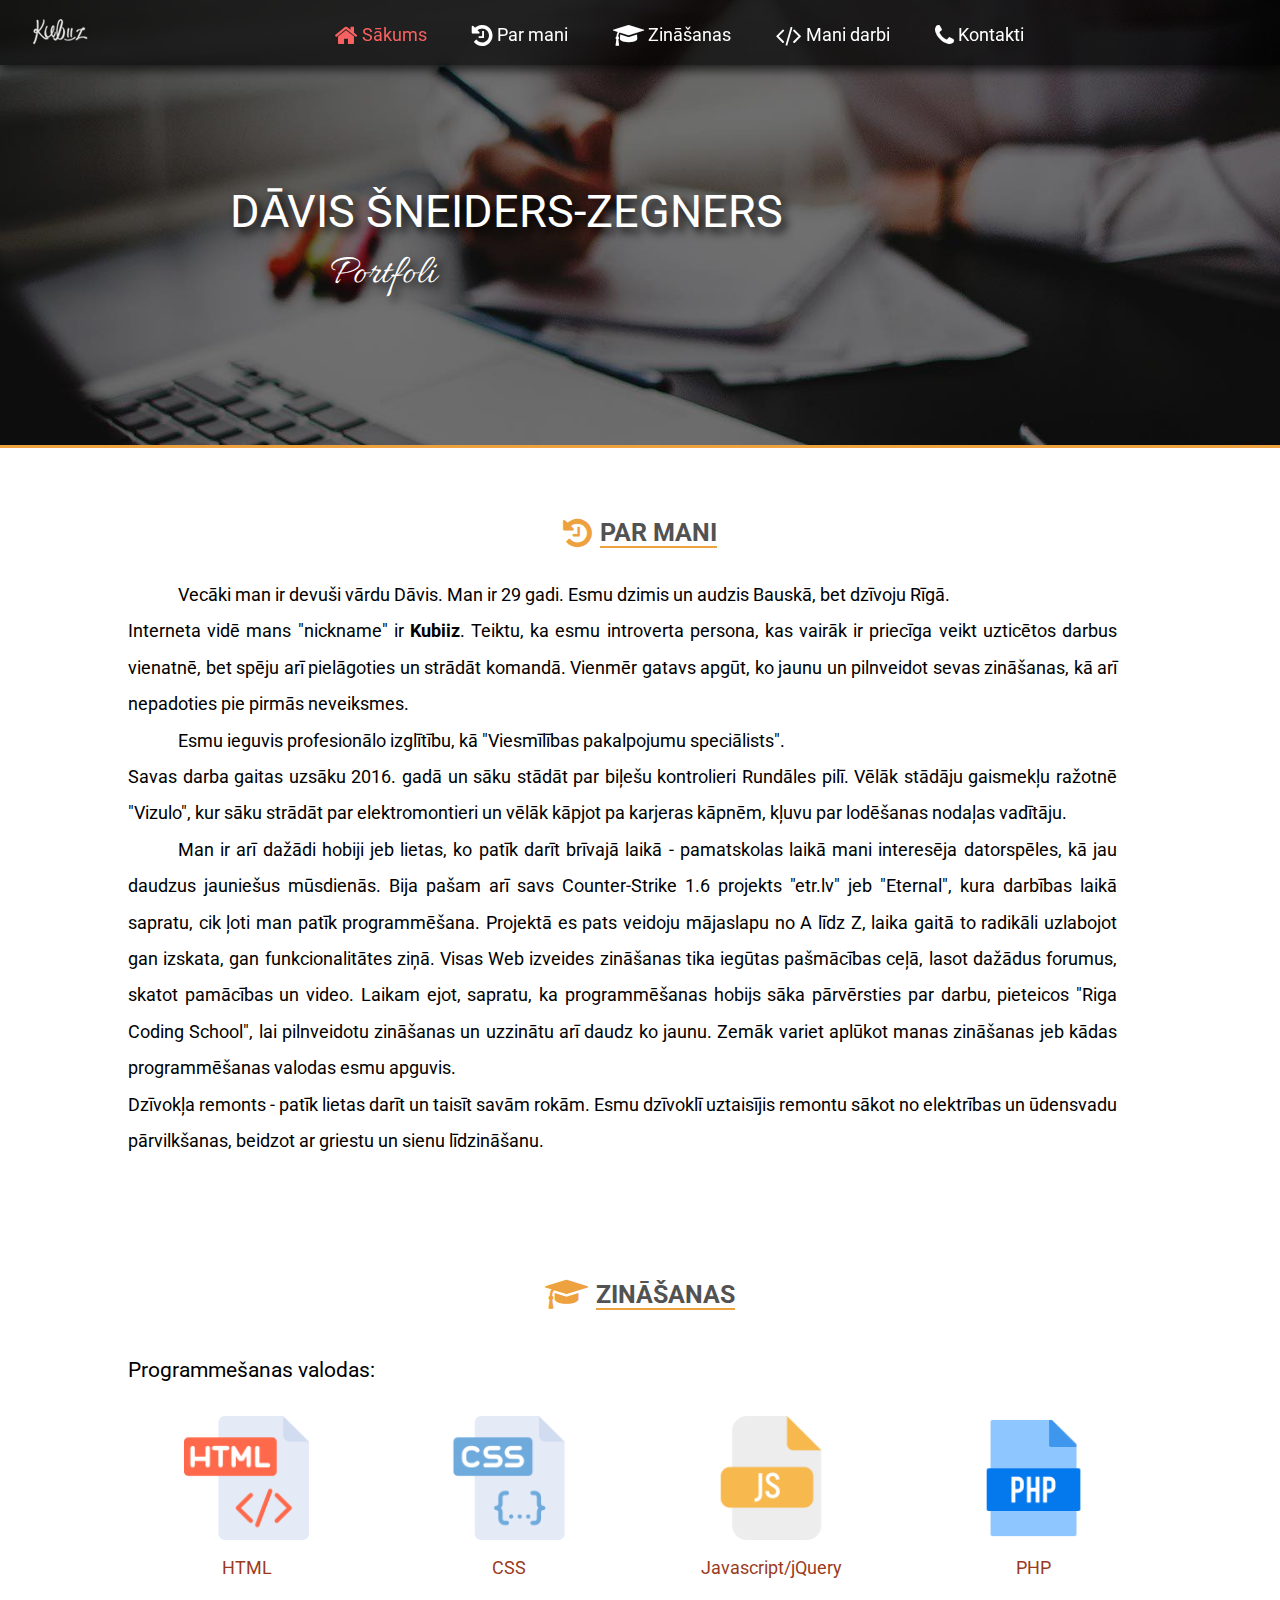
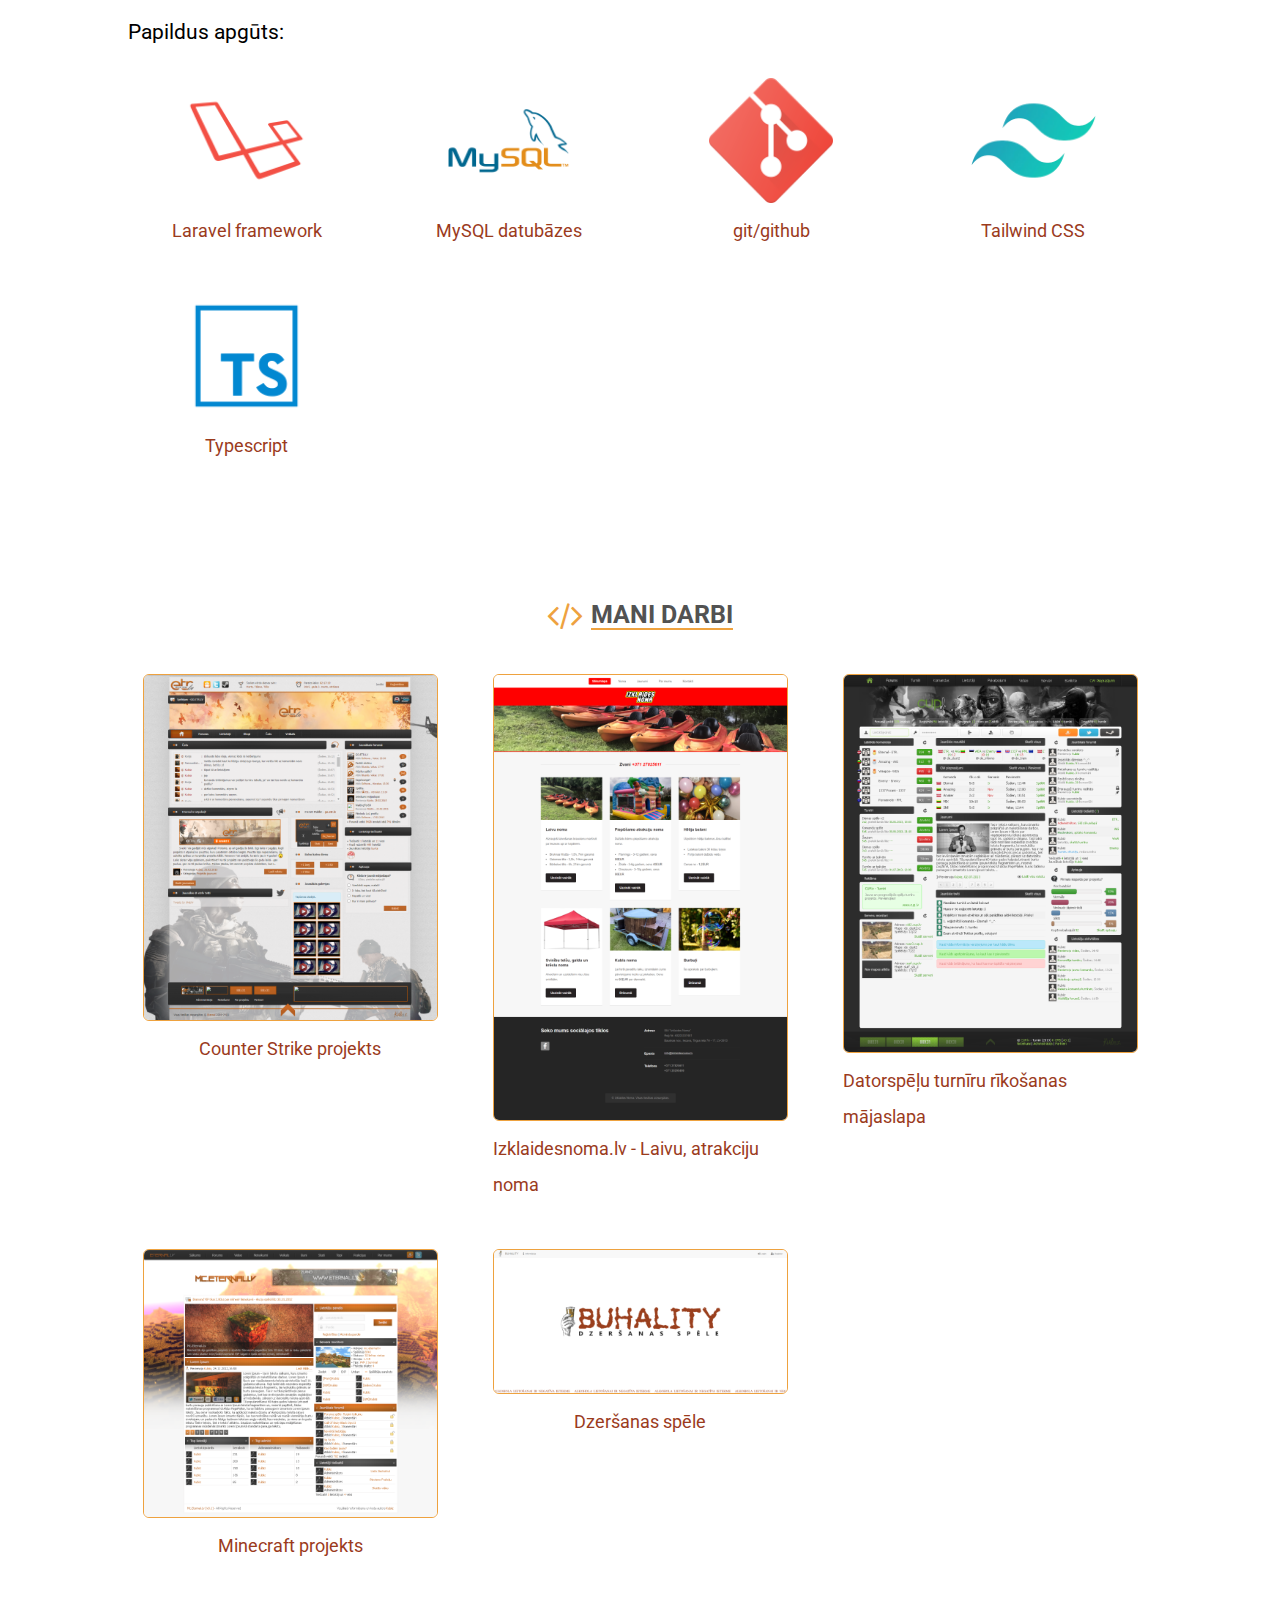
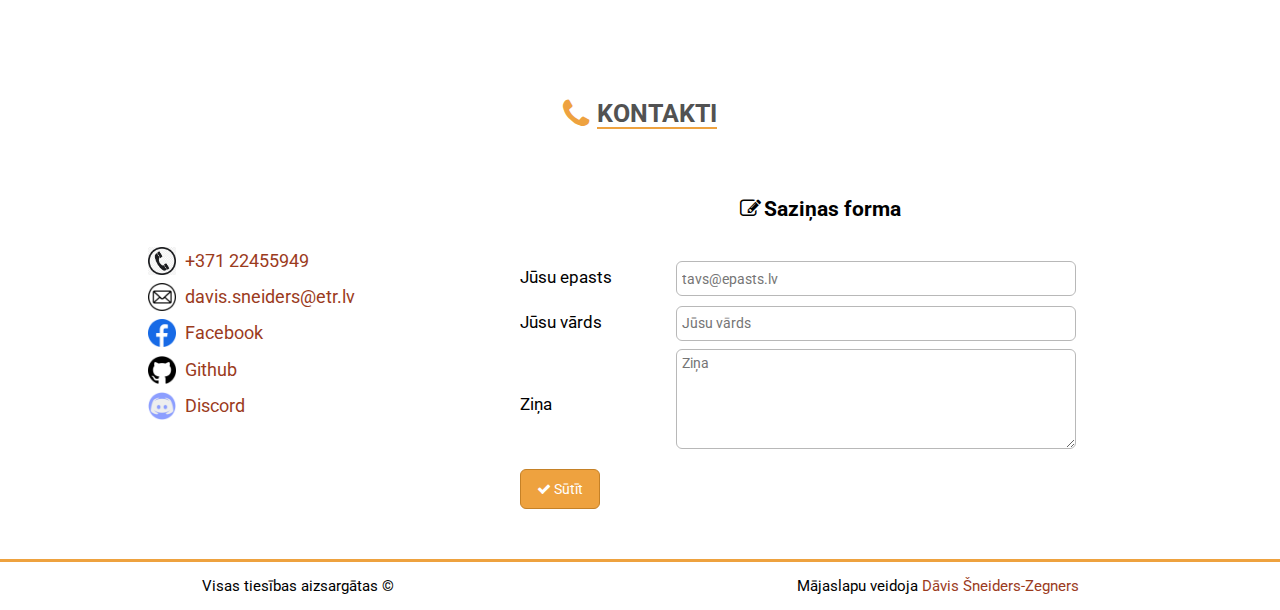
<file: Portfolio/index.html>
<!--
	Autors: Dāvis Šneiders-Zegners
	Portfolio
-->
<!DOCTYPE html>
<html lang="lv">
<head>
	<meta charset="UTF-8">
	<meta name="viewport" content="width=device-width, initial-scale=1.0">
	<link rel="icon" type="image/x-icon" href="assets/images/icons/favicon.png">
	<title>Portfolio</title>
	<meta name="description" content="Dāvis Šneiders-Zegners Portfolio">
  	<meta name="keywords" content="Portfolio, Kubiiz, Dāvis Šneiders-Zegners, PHP, HTML, CSS, jQuery, javascript">
  	<meta name="author" content="Dāvis Šneiders-Zegners">
	<link rel="stylesheet" href="assets/css/style.css">
	<link rel="stylesheet" href="assets/css/responsive.css">
	<link rel="stylesheet" href="assets/css/font-awesome.min.css">
	<link rel="stylesheet" href="https://cdn.jsdelivr.net/npm/@fancyapps/ui@5.0/dist/fancybox/fancybox.css"/>
</head>
<body>
	<aside id="nav" class="smooth">
		<div class="closebtn oc-nav">&times;</div>
		<ul>
			<li><a data-section="home" href="#home" class="current"><i class="fa fa-home fa-lg"></i> Sākums</a></li>
			<li><a data-section="aboutme" href="#aboutme"><i class="fa fa-history fa-lg"></i> Par mani</a></li>
			<li><a data-section="knowledge" href="#knowledge"><i class="fa fa-graduation-cap fa-lg"></i> Zināšanas</a></li>
			<li><a data-section="myworks" href="#myworks"><i class="fa fa-code fa-lg"></i> Mani darbi</a></li>
			<li><a data-section="contacts" href="#contacts"><i class="fa fa-phone fa-lg"></i> Kontakti</a></li>
		</ul>
	</aside>
	<div id="home"></div>
	<nav class="smooth">
		<div class="logo">
			<a href="#home"><img src="assets/images/kubiiz.png" alt=""></a>
		</div>
		<ul>
			<li><a data-section="home" href="#home" class="current"><i class="fa fa-home fa-lg"></i> Sākums</a></li>
			<li><a data-section="aboutme" href="#aboutme"><i class="fa fa-history fa-lg"></i> Par mani</a></li>
			<li><a data-section="knowledge" href="#knowledge"><i class="fa fa-graduation-cap fa-lg"></i> Zināšanas</a></li>
			<li><a data-section="myworks" href="#myworks"><i class="fa fa-code fa-lg"></i> Mani darbi</a></li>
			<li><a data-section="contacts" href="#contacts"><i class="fa fa-phone fa-lg"></i> Kontakti</a></li>
		</ul>
		<div id="open-nav" class="oc-nav">&#9776;</div>
	</nav>
	<header>
		<div class="text">
			<div class="name">Dāvis Šneiders-Zegners</div>
			<div class="small" data-text="Portfolio"></div>
		</div>
	</header>
	
	<section id="aboutme">
		<h1><i class="fa fa-history fa-lg"></i>Par mani</h1>
		<div class="box">
			<p>
				Vecāki man ir devuši vārdu Dāvis. Man ir 29 gadi. Esmu dzimis un audzis Bauskā, bet dzīvoju Rīgā.<br />
			Interneta vidē mans "nickname" ir <b>Kubiiz</b>. Teiktu, ka esmu introverta persona, kas vairāk ir priecīga veikt uzticētos darbus vienatnē, bet spēju arī pielāgoties un strādāt komandā. Vienmēr gatavs apgūt, ko jaunu un pilnveidot sevas zināšanas, kā arī nepadoties pie pirmās neveiksmes.
			</p>
			<p>
				Esmu ieguvis profesionālo izglītību, kā "Viesmīlības pakalpojumu speciālists".<br />
				Savas darba gaitas uzsāku 2016. gadā un sāku stādāt par biļešu kontrolieri Rundāles pilī. 
				Vēlāk stādāju gaismekļu ražotnē "Vizulo", kur sāku strādāt par elektromontieri un vēlāk kāpjot pa karjeras kāpnēm, kļuvu par lodēšanas nodaļas vadītāju.<br />
			</p>
			<p>
				Man ir arī dažādi hobiji jeb lietas, ko patīk darīt brīvajā laikā - pamatskolas laikā mani interesēja datorspēles, kā jau daudzus jauniešus mūsdienās. Bija pašam arī savs Counter-Strike 1.6 projekts "etr.lv" jeb "Eternal", kura darbības laikā sapratu, cik ļoti man patīk programmēšana.
				Projektā es pats veidoju mājaslapu no A līdz Z, laika gaitā to radikāli uzlabojot gan izskata, gan funkcionalitātes ziņā. Visas Web izveides zināšanas tika iegūtas pašmācības ceļā, lasot dažādus forumus, skatot pamācības un video.
				Laikam ejot, sapratu, ka programmēšanas hobijs sāka pārvērsties par darbu, pieteicos "Riga Coding School", lai pilnveidotu zināšanas un uzzinātu arī daudz ko jaunu.
				Zemāk variet aplūkot manas zināšanas jeb kādas programmēšanas valodas esmu apguvis.<br />
				Dzīvokļa remonts - patīk lietas darīt un taisīt savām rokām. Esmu dzīvoklī uztaisījis remontu sākot no elektrības un ūdensvadu pārvilkšanas, beidzot ar griestu un sienu līdzināšanu. 
			</p>
		</div>
	</section>
	
	<section id="knowledge">
		<h1><i class="fa fa-graduation-cap fa-lg"></i>Zināšanas</h1>
		<div class="box">
			<h2>Programmešanas valodas:</h2>
			<div class="box-know">
				<div>
					<img src="assets/images/languages/html.png" alt="">
					<span>HTML</span>
				</div>
				<div>
					<img src="assets/images/languages/css.png" alt="">
					<span>CSS</span>
				</div>
				<div>
					<img src="assets/images/languages/javascript.png" alt="">
					<span>Javascript/jQuery</span>
				</div>
				<div>
					<img src="assets/images/languages/php.png" alt="">
					<span>PHP</span>
				</div>
			</div>
			<h2>Papildus apgūts:</h2>
			<div class="box-know">
				<div>
					<img src="assets/images/languages/laravel.png" alt="">
					<span>Laravel framework</span>
				</div>
				<div>
					<img src="assets/images/languages/mysql.png" alt="">
					<span>MySQL datubāzes</span>
				</div>
				<div>
					<img src="assets/images/languages/git.png" alt="">
					<span>git/github</span>
				</div>
				<div>
					<img src="assets/images/languages/tailwind.png" alt="">
					<span>Tailwind CSS</span>
				</div>
				<div>
					<img src="assets/images/languages/typescript.png" alt="">
					<span>Typescript</span>
				</div>
			</div>
		</div>
		<div class="clear"></div>
	</section>
	<section id="myworks">
		<h1><i class="fa fa-code fa-lg"></i>Mani darbi</h1>
		<div class="box">
			<div>
				<a class="blur" href="assets/images/works/etr.png" data-fancybox="works" data-caption="Counter Strike projekts">
					<img src="assets/images/works/thumbnail/etr.png" alt="" />
					<i class="fa fa-search-plus fa-3x"></i>
				</a>
				<span>Counter Strike projekts</span>
			</div>
			<div>
				<a class="blur" href="assets/images/works/izklaidesnoma.png" data-fancybox="works" data-caption="Izklaidesnoma.lv - Laivu, atrakciju noma">
					<img class="blur" src="assets/images/works/thumbnail/izklaidesnoma.png" alt="" />
					<i class="fa fa-search-plus fa-3x"></i>
				</a>
				<span>Izklaidesnoma.lv - Laivu, atrakciju noma</span>
			</div>
			<div>
				<a class="blur" href="assets/images/works/cup.png" data-fancybox="works" data-caption="Datorspēļu turnīru rīkošanas mājaslapa">
					<img class="blur" src="assets/images/works/thumbnail/cup.png" alt="" />
					<i class="fa fa-search-plus fa-3x"></i>
				</a>
				<span>Datorspēļu turnīru rīkošanas mājaslapa</span>
			</div>
			<div>
				<a class="blur" href="assets/images/works/mceternal.png" data-fancybox="works" data-caption="Minecraft projekts">
					<img class="blur" src="assets/images/works/thumbnail/mceternal.png" alt="" />
					<i class="fa fa-search-plus fa-3x"></i>
				</a>
				<span>Minecraft projekts</span>
			</div>
			<div>
				<a class="blur" href="assets/images/works/buhality.png" data-fancybox="works" data-caption="Dzeršanas spēle">
					<img class="blur" src="assets/images/works/thumbnail/buhality.png" alt="" />
					<i class="fa fa-search-plus fa-3x"></i>
				</a>
				<span>Dzeršanas spēle</span>
			</div>
		</div>
	</section>
	<section id="contacts">
		<h1><i class="fa fa-phone fa-lg"></i>Kontakti</h1>
		<div class="box">
			<div class="contact">
				<img src="assets/images/icons/phone.png" alt=""> <a target="_blank" href="tel:37122455949">+371 22455949</a><br />
				<img src="assets/images/icons/email.png" alt=""> <a target="_blank" href="mailto:davis.sneiders@etr.lv">davis.sneiders@etr.lv</a><br />
				<img src="assets/images/icons/facebook.png" alt=""> <a target="_blank" href="https://www.facebook.com/kubiizlv">Facebook</a><br />
				<img src="assets/images/icons/github.png" alt=""> <a target="_blank" href="https://github.com/Kubiiz">Github</a><br />
				<img src="assets/images/icons/discord.png" alt=""> <a target="_blank" href="http://discordapp.com/users/kubiiz">Discord</a><br />
			</div>
			<div class="form">
				<div class="contact-form"><i class="fa fa-pencil-square-o"></i> Saziņas forma</div>
				<form method="POST" action="modules/contact.php">
					<label for="email">Jūsu epasts</label>
					<div class="form">
						<input id="email" type="email" name="email" value="" placeholder="tavs@epasts.lv" required>
					</div>
					<label for="name">Jūsu vārds</label>
					<div class="form">
						<input id="name" type="text" name="name" value="" placeholder="Jūsu vārds" required>
					</div>
					<label for="comment">Ziņa</label>
					<div class="form">
						<textarea id="comment" name="comment" placeholder="Ziņa"></textarea>
					</div>
					<button type="submit">
						<i class="fa fa-check"></i> Sūtīt
					</button>
				</form>
			</div>
		</div>
	</section>
	<footer>
		<p>Visas tiesības aizsargātas &copy;</p>
		<p>Mājaslapu veidoja <span>Dāvis Šneiders-Zegners</span></p>
	</footer>
	<div id="backtotop"><i class="fa fa-arrow-up fa-2x"></i></div>
	<script src="https://code.jquery.com/jquery-3.7.1.min.js"></script>
	<script src="assets/js/javascript.js"></script>
	<script src="https://cdn.jsdelivr.net/npm/@fancyapps/ui@5.0/dist/fancybox/fancybox.umd.js"></script>
</body>
</html>
</file>
<file: Portfolio/assets/css/style.css>
@import url('https://fonts.googleapis.com/css?family=Allura&display=swap');
@import url('https://fonts.googleapis.com/css?family=Roboto&display=swap');

* {
    margin: 0 ;
    padding: 0;
    box-sizing: border-box;
}

body {
    font-family: "Roboto", sans-serif;
    position: relative;
    overflow-x: hidden;
}

html {
    font-size: 14px;
    scroll-behavior: smooth;
}

a, 
span {
    color: #9b3b1d;
    text-decoration: none;
    transition: 0.3s;
}

a:hover {
    color: #531908;
    transition: 0.3s;
}

aside#nav {
    width: 80vw;
    height: 100vh;
    position: fixed;
    z-index: 1;
    top: 65px;
    left: 0;
    background-color: rgba(0, 0, 0, 0.7);
    box-shadow: 10px 0 10px rgba(0, 0, 0, 0.7);
    padding-top: 65px;
    display: none;
}
  
aside#nav ul {
    position: absolute;
    top: 40px;
    padding-left: 40px;
    font-size: 1.4rem;
    list-style: none;
}

aside#nav ul li {
    padding: 10px 0;
}

aside#nav .closebtn {
    position: absolute;
    top: 10px;
    right: 25px;
    font-size: 2.5rem;
    color: #fff;
    cursor: pointer;
}

nav {
    width: 100vw;
    height: 65px;
    z-index: 1;
    background-color: rgba(0, 0, 0, 0.7);
    position: fixed;
    display: flex;
    flex-direction: row;
    align-items: center;
    justify-content: space-between;
    box-shadow: 0 5px 10px rgba(0, 0, 0, 0.7);
}

nav .logo {
    margin: 2px 0 0 32px;
    display: flex;
    align-items: center;
    justify-content:center;
}

nav .logo:hover {
    animation: pulse 1s infinite;
}

nav ul {
    margin: -17px 0 0 0;
}

nav ul li{
    color: #FFF;
    font-size: 1.3rem;
    float: left;
    list-style-type: none;
    margin: 21px 0 0 45px;
}

nav ul li a, 
nav ul li a:hover,
aside a,
aside a:hover{
    color: #FFF;
    transition: 0.3s;
}

nav ul li a:hover,
aside a:hover,
nav ul li .current,
aside .current{
    color: #f86161;
    transition: 0.3s;
}

#open-nav {
    color: #FFF;
    font-size: 1.8rem;
    margin: 2px 32px 0 0;
    cursor: context-menu;
    opacity: 0;
}

header {
    background: url('../images/bg.jpg');
    background-repeat: no-repeat;
    background-position: center;
    background-attachment: fixed;
    background-size: cover;
    background-color: #a1a1a1;
    width: 100vw;
    height: 35vw;
    display: flex;
    align-items: center;
    border-bottom: 3px solid #eea23f;
}

header .text{
    font-size: 3.2rem;
    color: #FFF;
    padding: 40px 0 0 230px;
    text-transform: uppercase;
    text-shadow: 5px 5px 10px rgba(0, 0, 0, 1);
}

header .text .small{
    font-family: "Allura", sans-serif;
    font-size: 3rem;
    color: #FFF;
    padding: 10px 0 0 100px;
    text-transform: capitalize;
}

section {
    padding: 20px 0;
    width: 80vw;
    margin: 0 auto;
}

section h1 {
    font-size: 1.8rem;
    text-align: center;
    color: #525252;
    text-transform: uppercase;
    padding-top: 50px;
    text-decoration: underline;
    text-underline-offset: 5px;
    text-decoration-color: #eea23f;
    text-decoration-thickness: 2px;
}

section h1 i {
    color: #eea23f;
    margin-right: 8px;
}

section .box {
    padding: 30px 0;
    margin-right: 35px;
    font-size: 1.3rem;
    line-height: 2;
}

#aboutme .box {
    text-align: justify;  
    text-justify: inter-word;
    text-indent: 50px;
}

#knowledge h2 {
    font-size: 1.5rem;
    font-weight: 400;
    padding: 10px 0;
}

#knowledge .box-know{
    display: grid;
    grid-template-columns: 25% 25% 25% 25%;
    gap: 15px;
}

#knowledge .box-know div, 
#myworks .box div{
    padding: 15px;
    margin-right: 10px;
    border-radius: 6px;
    cursor: pointer;
    display: flex;
    flex-direction: column;
    align-items: center;
    justify-content: flex-start;
    gap: 10px;
    transition: 0.3s;
}

#knowledge .box-know>div:hover {
    border: none;
    transform: scale(1.2);
}

#knowledge .box-know img {
    width: 60%;
}

#knowledge .box-know span,
#myworks span {
    font-size: 1.3rem;
    
}

#myworks .box {
    display: grid;
    grid-template-columns: 33.3% 33.3% 33.3%;
    gap: 15px;
    margin-right: 18px;
}

#myworks .blur {
    display: flex;
    align-items: center;
    justify-content:center;
}

#myworks .blur i {
    display: none;
    position: absolute;
    color: rgb(0, 0, 0, 0.5);
}

#myworks img {
    width: 100%;
    max-height: 470px;
    border: 1px solid #eea23f;
    border-radius: 6px;
    transition: 0.3s;
}

#myworks img:hover {
    filter: blur(3px);
}

#contacts .box {
    display: grid;
    grid-template-columns: 40% 60%;
    align-items: center;
}

#contacts .box .contact {
    margin-left: 20px;
    line-height: 2;
}

#contacts .box .contact img {
    width: 28px;
    vertical-align: -8px;
    margin: 0 5px 0 0;
    cursor: pointer;
}

#contacts .contact-form {
    display: flex;
    justify-content: center;
    align-items: center;
    margin: 30px 0;
    font-size: 1.5rem;
    font-weight: bold;
}

#contacts .contact-form i {
    margin-right: 3px;
}

#contacts form {
    display: grid;
    grid-template-columns: 25% 75%;
    align-items: center;
    justify-content: center;
    gap: 8px;
}

#contacts form input {
    width: 100%;
    max-width: 400px;
    height: 35px;
    padding-left: 5px;
    border: 1px solid rgb(184, 184, 184);
    border-radius: 6px;
    font-size: 1rem;
    font-family: "Roboto", sans-serif;
}

#contacts form textarea {
    width: 100%;
    max-width: 400px;
    height: 100px;
    padding: 5px;
    border: 1px solid rgb(184, 184, 184);
    border-radius: 6px;
    font-size: 1rem;
    font-family: "Roboto", sans-serif;
    transition: 0.3s;
}

#contacts form input:hover,
#contacts form textarea:hover {
    border: 1px solid rgb(231, 148, 22);
}

#contacts form button {
    width: 80px;
    height: 40px;
    background-color: #eea23f;
    color: #fff;
    border: 1px solid #c58127;
    border-radius: 6px;
    font-size: 1rem;
    font-family: "Roboto", sans-serif;
    cursor: pointer;
    transition: 0.3s;
}

#contacts label {
    font-size: 1.2rem;
    font-family: "Roboto", sans-serif;
}

#contacts form button:hover {
    background-color: #d88e2c;
}

footer {
    width: 100vw;
    border-top: 3px solid #eea23f;
    display: flex;
    align-items: center;
    justify-content: space-around;
    flex-direction: row;
    padding: 15px 0;
}

footer p{
    font-size: 15px;
}

#backtotop {
    background-color: rgba(0, 0, 0, 0.6);
    box-shadow: 0 5px 10px rgba(0, 0, 0, 0.7);
    width: 60px;
    height: 60px;
    position: fixed;
    bottom: 0;
    right: 0;
    margin: 0 15px 15px 0;
    border-radius: 6px;
    cursor: pointer;
    opacity: 0.3;
    color:#FFF;
    text-align: center;
    transition: 0.3s;
    display: flex;
    align-items: center;
    justify-content: center;
}

#backtotop:hover {
    opacity: 1;
    transition: 0.3s;
    color: #f86161;
}

#backtotop i {
    animation: pulse 1s infinite;
}

@keyframes pulse {
    0% {
        transform: scale(1);
    }
    50% {
      transform: scale(1.15);
    }
    100% {
      transform: scale(1);
    }
}

.clear {
    clear: both;
}
</file>
<file: Portfolio/assets/css/responsive.css>
@media screen and (max-width: 1024px) {
    nav ul li{
        margin: 21px 0 0 20px;
    }

    header {
        height: 40vw;
        background-position: top;
        background-size:contain;
    }

    header .text{
        padding: 60px 0 0 120px;
        font-size: 2.5rem;
    }

    header .text .small{
        font-size: 2.5rem;
    }

    section {
        width: 100vw;
    }

    section .box {
        padding: 30px 20px;
        margin-right: 5px;
    }

    #knowledge .box-know{
        grid-template-columns: 33.3% 33.3% 33.3%;
        gap: 10px;
    }

    #knowledge .box-know>div:hover {
        transform: scale(1.1);
    }

    #myworks .box {
        grid-template-columns: 50% 50%;
        gap: 10px;
    }

    #contacts .box{
        grid-template-columns: 100%;
    }
}

@media screen and (max-width: 768px) {
    nav ul {
        display: none;
    }

    #open-nav {
        cursor: pointer;
        opacity: 1;
    }

    header {
        height: 50vw;
        justify-content: center;
    }

    header .text{
        padding: 65px 0 0 0;
        font-size: 2.3rem;
    }

    header .text .small{
        font-size: 2.5rem;
        padding: 5px 0 0 50px;
    }

    #knowledge .box-know {
        grid-template-columns: 50% 50%;
        gap: 10px;
    }

    #myworks .box {
        grid-template-columns: 100%;
        gap: 0;
    }

    #contacts form label {
        margin-bottom: -10px;
    }

    #backtotop {
        width: 55px;
        height: 55px;
    }

    footer {
        flex-direction:column;
        padding: 10px 0;
    }
}

@media (max-width: 480px) {
    header {
        height: 55vw;
        justify-content: center;
    }

    header .text{
        font-size: 2rem;
        padding: 65px 0 0 0;
    }

    header .text .small{
        font-size: 2rem;
    }

    #contacts form {
        grid-template-columns: 100%;
    }
}
</file>
